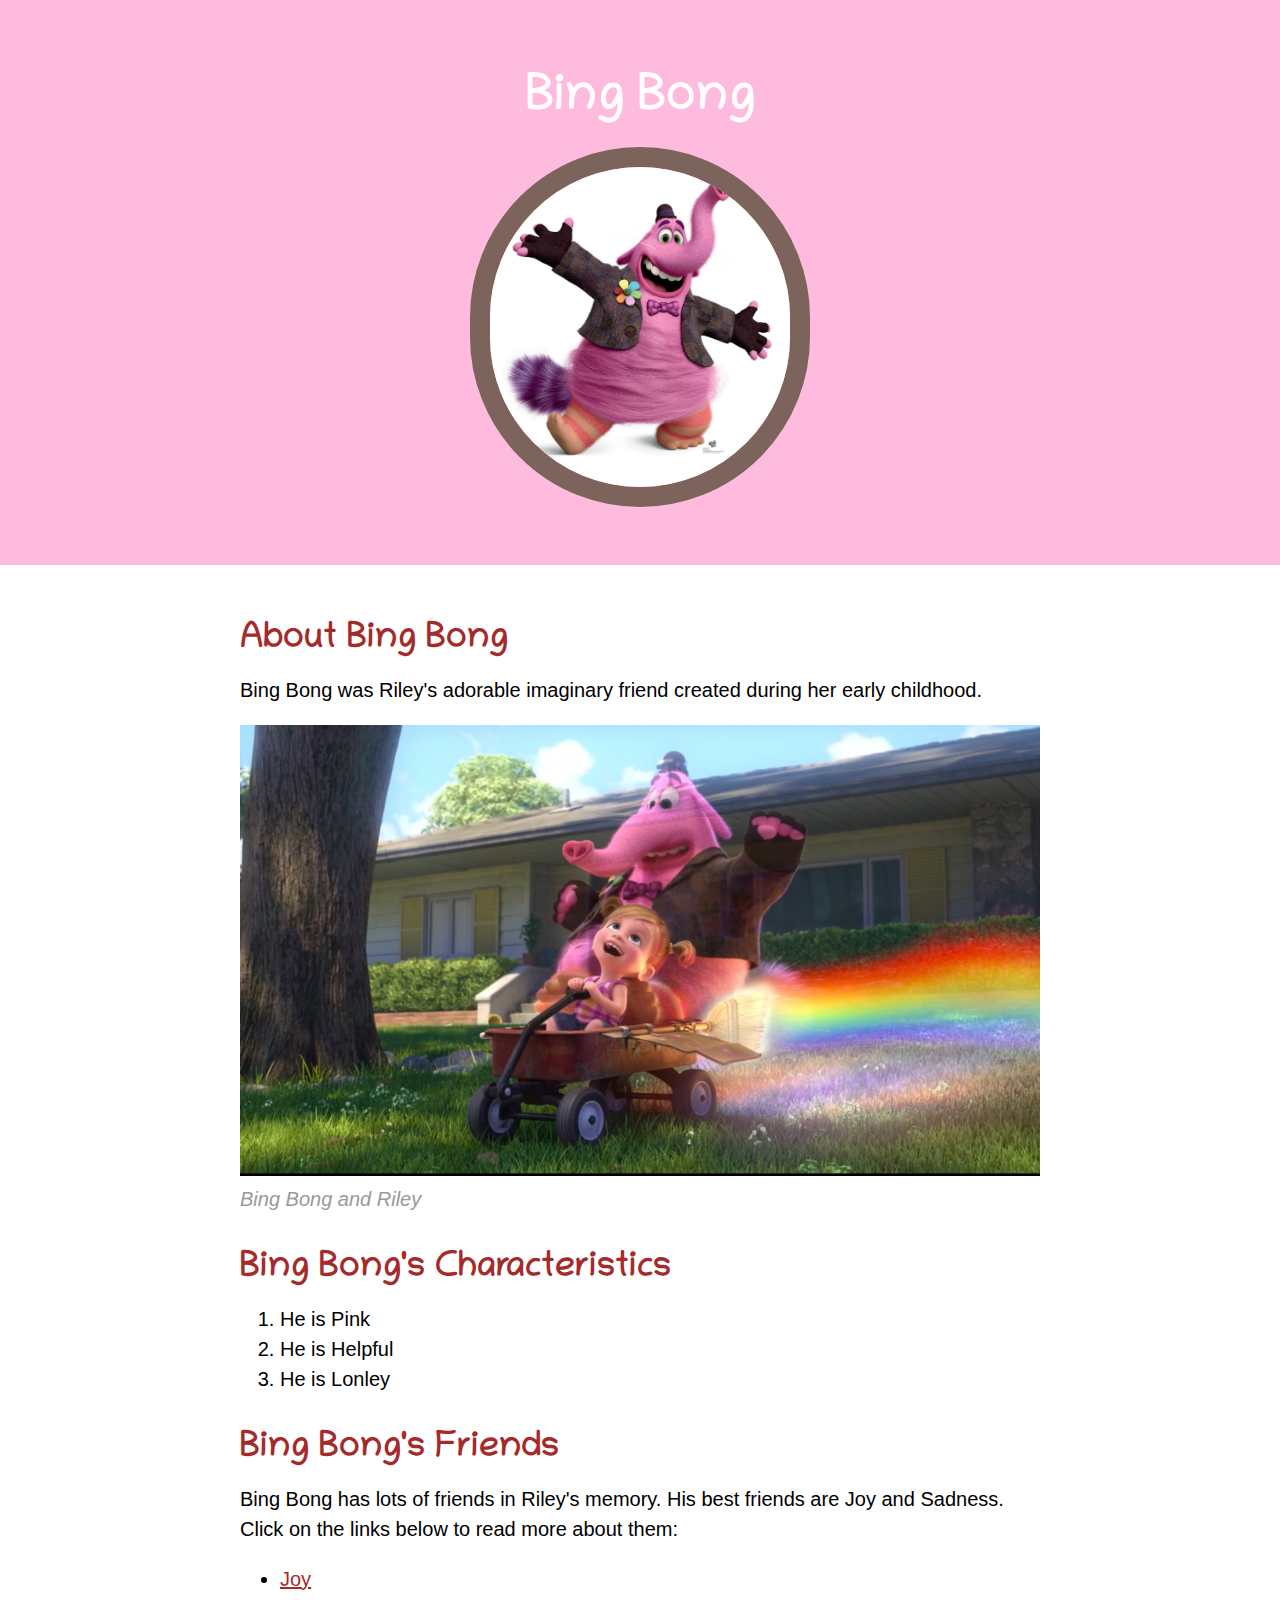
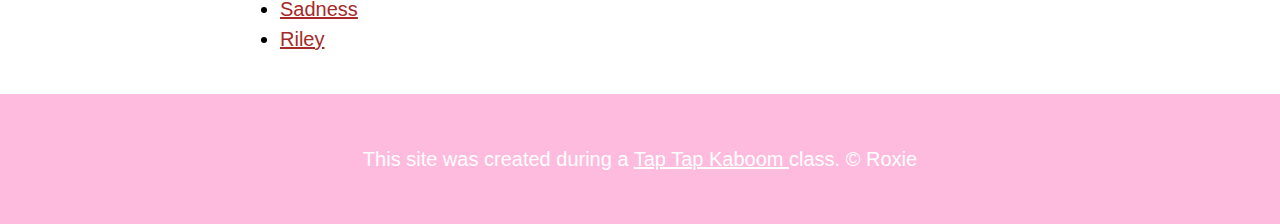
<file: index.html>
<!DOCTYPE html>
<html>
<head>
	<link rel="icon" href="img/bingbong-avatar.jpg">
	<link href="https://fonts.googleapis.com/css2?family=Chilanka&display=swap" rel="stylesheet">
	<link rel="stylesheet" type="text/css" href="css/hero.css">
	<title>Bing Bong</title>
</head>
<body>
	<!-- header element-->
	<header>
		<h1>Bing Bong</h1>

		<img src="img/bingbong-avatar.jpg" />
		
	</header>

	<!-- main element -->
	<main>
		<h2>About Bing Bong</h2>
		<p> Bing Bong was Riley's adorable imaginary friend created during her early childhood. </p>
		<img src="img/bingbongriley-big.jpg">
		<p class="caption">Bing Bong and Riley</p>
		<h2>Bing Bong's Characteristics</h2>
		<ol>
			<li>He is Pink</li>
			<li>He is Helpful</li>
			<li>He is Lonley</li>
		</ol>

		<!-- Friends -->
		<h2>Bing Bong's Friends</h2>
		<p>Bing Bong has lots of friends in Riley's memory. His best friends are Joy and Sadness. Click on the links below to read more about them:</p>
		<ul>
			<li><a target="_blank" href="https://disney.fandom.com/wiki/Joy">Joy</a></li>
			<li><a target="_blank" href="https://disney.fandom.com/wiki/Sadness">Sadness</a></li>
			<li><a target="_blank" href="https://disney.fandom.com/wiki/Riley_Andersen">Riley</a></li>
		</ul>
	</main>

	<!-- Footer Element -->
	<footer>
		<p>This site was created during a <a href="https://taptapkaboom.com">Tap Tap Kaboom </a>class. &copy; Roxie</p>
	</footer>

</body>
</html>
</file>
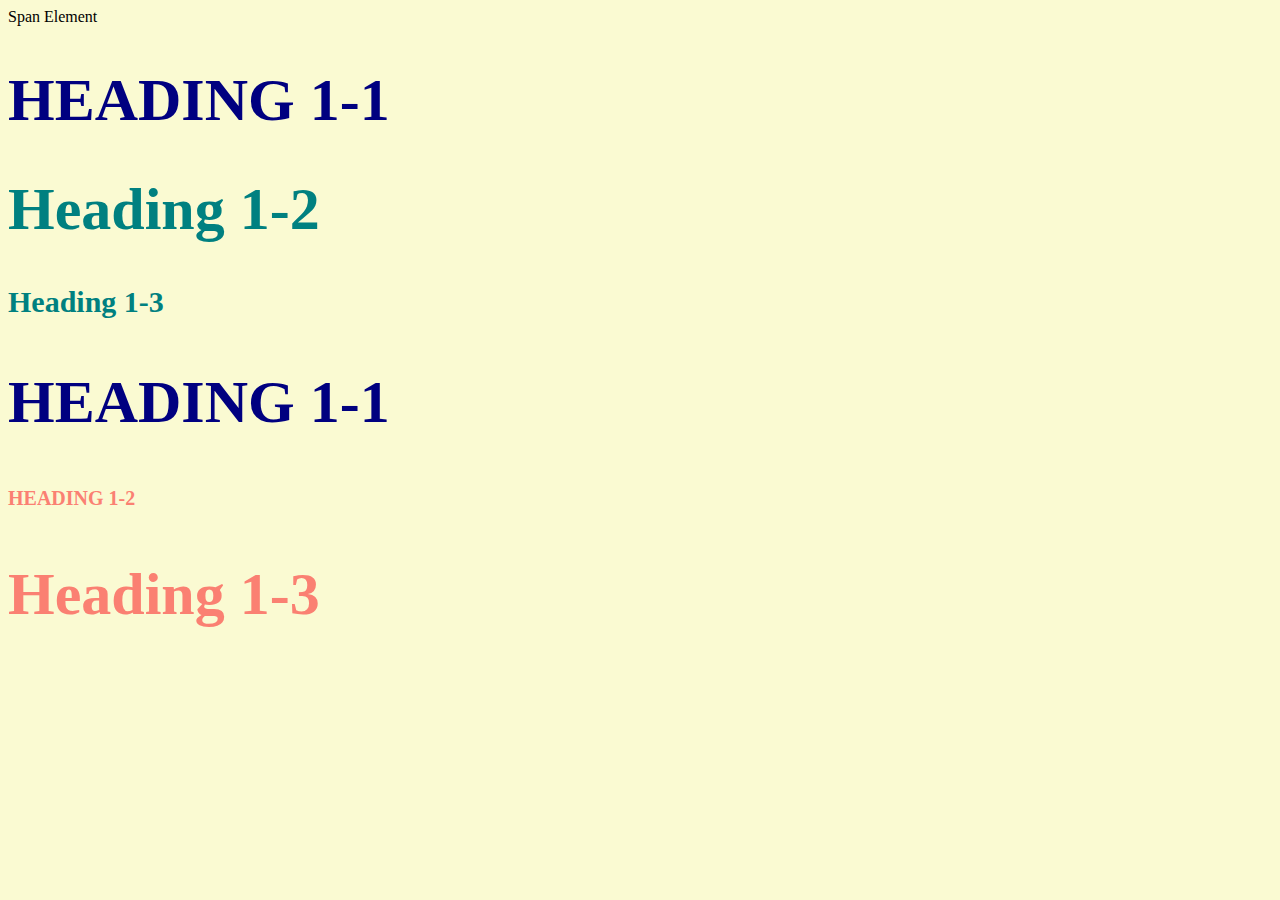
<file: style-test.html>
<!DOCTYPE html>
<html>
<head>
	<title>Style Test</title>
	<link rel="stylesheet" type="text/css" href="css/test.css">
</head>
<body>
	<span>Span Element</span>
	<h1 class="big uppercase">Heading 1-1</h1>
	<h1 class="big">Heading 1-2</h1>
	<h1>Heading 1-3</h1>
	<h2 class="big uppercase">Heading 1-1</h2>
	<h2 class="uppercase">Heading 1-2</h2>
	<h2 class="big">Heading 1-3</h2>

</body>
</html>
</file>
<file: css/hero.css>
body{
	margin: 0;
	font-family: Helvetica, Arial, sans-serif;
	font-size: 20px;
	line-height: 30px;
}

header{
	background-color: #FFBBDE;
	text-align: center;
	padding-top: 50px;
	padding-bottom: 50px;
}

h1, h2{
	font-family: 'Chilanka', cursive;
	font-size: 50px;
}

header h1{
	color: white;

}

header img{
	border-radius: 170px;
	width: 300px;
	border: 20px solid #7C645D;
}

main{
	max-width: 800px;
	margin: 0px auto;
	padding: 20px;
}

main img{
	max-width: 100%;
}

h2{
	font-size: 35px;
	color: brown;
	margin: 40px 0 10px;
}

p{
	font-size: 20px;
}

a{
	color: brown;
}
a:hover{
	background-color: #FFBBDE;
}

footer{
	background-color: #FFBBDE;
	text-align: center;
	color: white;
	padding: 50px;
}

footer p{
	margin: 0;
}

footer a{
	color: white;
}

footer a:hover{
	opacity: .5;
	background-color; transparent;
}

p.caption{
	color: #999999;
	font-style: italic;
	margin-top: 0;
}
</file>
<file: css/test.css>
body{
	background-color: lightgoldenrodyellow;
}
h1{
	font-size: 30px;
	color: teal;
}


h2{
	font-size: 20px;
	color: salmon;
}

.big{font-size: 60px;}

.uppercase{text-transform: uppercase;}

.big.uppercase{color: navy;}

h1 span{
	color: red;
}
</file>
